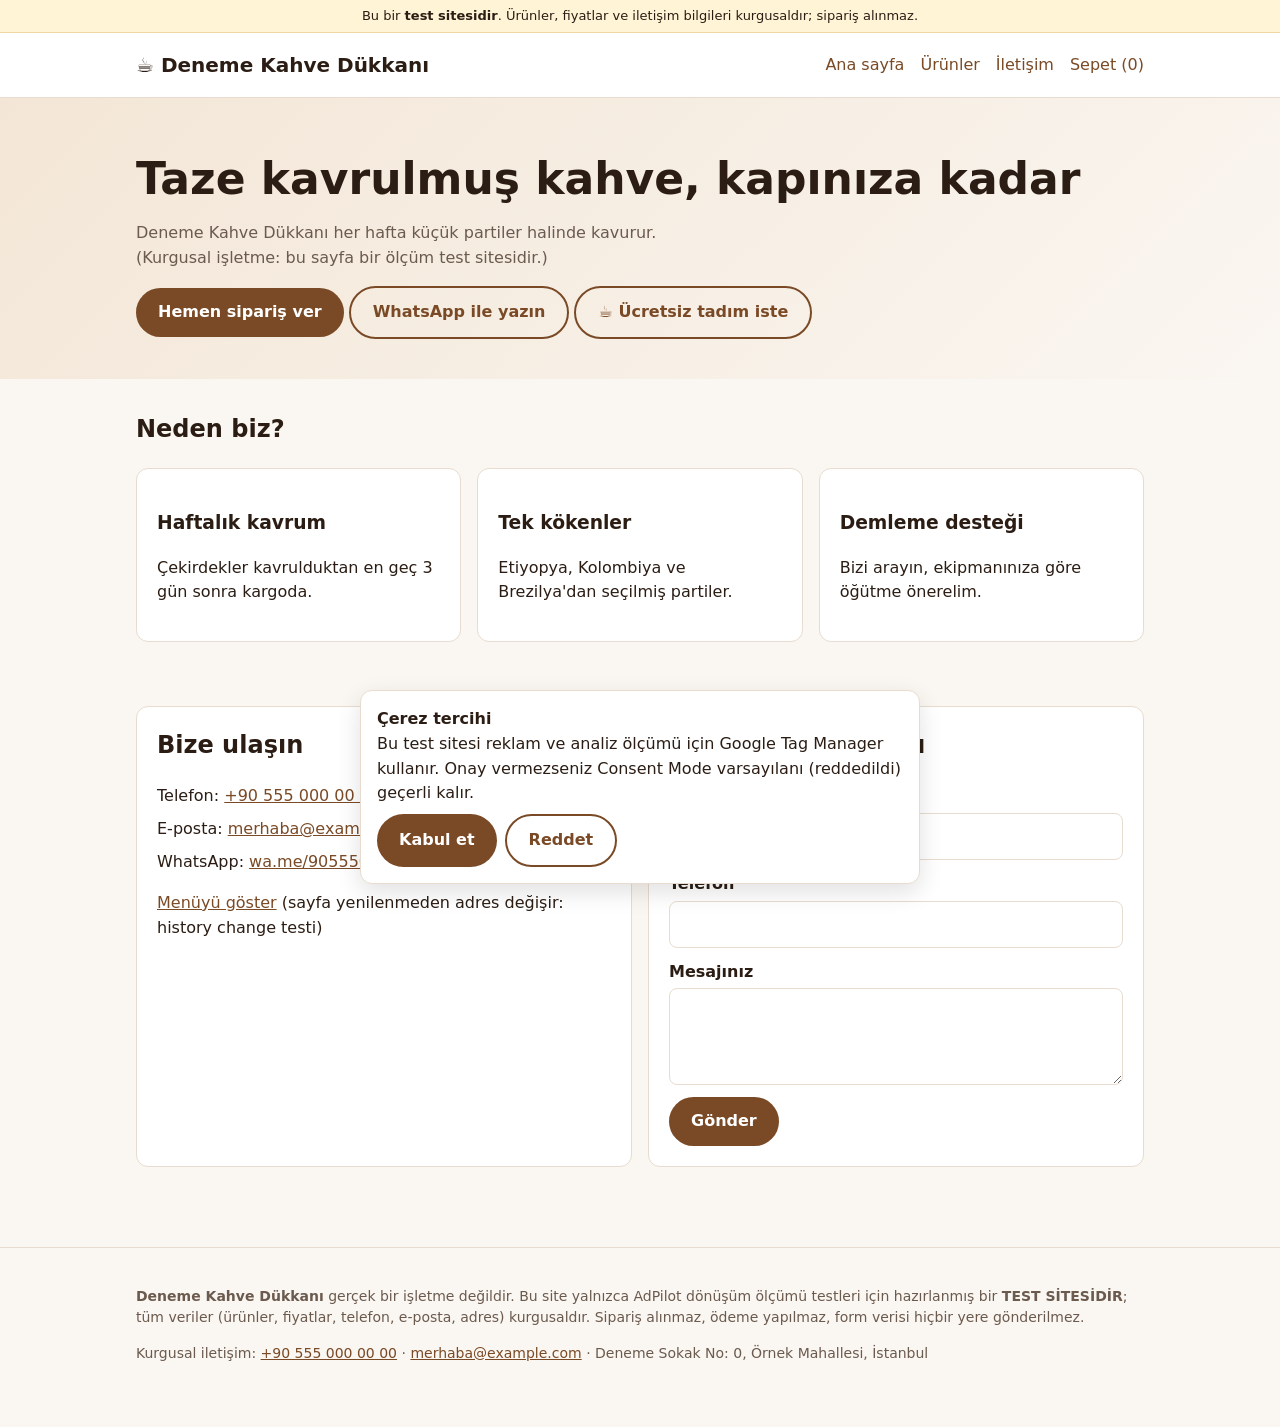
<file: index.html>
<!doctype html>
<html lang="tr">
<head>
<meta charset="utf-8">
<meta name="viewport" content="width=device-width, initial-scale=1">
<meta name="robots" content="noindex,nofollow">
<title>Ana sayfa | Deneme Kahve Dükkanı (test sitesi)</title>
<meta name="description" content="AdPilot ölçüm testleri için kurgusal kahve dükkanı. Gerçek bir işletme değildir.">
<!-- Consent Mode v2 default: must run before Google Tag Manager -->
<script>
  window.dataLayer = window.dataLayer || [];
  function gtag(){dataLayer.push(arguments);}
  gtag('consent', 'default', {
    ad_storage: 'denied',
    ad_user_data: 'denied',
    ad_personalization: 'denied',
    analytics_storage: 'denied',
    functionality_storage: 'granted',
    security_storage: 'granted',
    wait_for_update: 500
  });
  (function () {
    var choice = null;
    try { choice = JSON.parse(localStorage.getItem('deneme_consent')); } catch (e) {}
    if (choice === 'granted') {
      gtag('consent', 'update', {
        ad_storage: 'granted',
        ad_user_data: 'granted',
        ad_personalization: 'granted',
        analytics_storage: 'granted'
      });
    }
  })();
</script>
<!-- Google Tag Manager -->
<script>(function(w,d,s,l,i){w[l]=w[l]||[];w[l].push({'gtm.start':
new Date().getTime(),event:'gtm.js'});var f=d.getElementsByTagName(s)[0],
j=d.createElement(s),dl=l!='dataLayer'?'&l='+l:'';j.async=true;j.src=
'https://www.googletagmanager.com/gtm.js?id='+i+dl;f.parentNode.insertBefore(j,f);
})(window,document,'script','dataLayer','GTM-T897QT2B');</script>
<!-- End Google Tag Manager -->
<link rel="stylesheet" href="assets/style.css">
<script src="assets/site.js"></script>
</head>
<body>
<!-- Google Tag Manager (noscript) -->
<noscript><iframe src="https://www.googletagmanager.com/ns.html?id=GTM-T897QT2B"
height="0" width="0" style="display:none;visibility:hidden"></iframe></noscript>
<!-- End Google Tag Manager (noscript) -->
<div class="test-serit">Bu bir <strong>test sitesidir</strong>. Ürünler, fiyatlar ve iletişim bilgileri kurgusaldır; sipariş alınmaz.</div>
<header class="site">
  <div class="wrap nav">
    <a class="logo" href="index.html">☕ Deneme Kahve Dükkanı</a>
    <ul>
      <li><a href="index.html">Ana sayfa</a></li>
      <li><a href="products.html">Ürünler</a></li>
      <li><a href="iletisim.html">İletişim</a></li>
      <li><a href="cart.html">Sepet (<span id="sepet-adet">0</span>)</a></li>
    </ul>
  </div>
</header>
<main>
<section class="hero">
  <div class="wrap">
    <h1>Taze kavrulmuş kahve, kapınıza kadar</h1>
    <p>Deneme Kahve Dükkanı her hafta küçük partiler halinde kavurur. (Kurgusal işletme: bu sayfa bir ölçüm test sitesidir.)</p>
    <button type="button" class="btn" id="cta-siparis-ver" data-gtm="cta-siparis-ver">Hemen sipariş ver</button>
    <a class="btn ikincil" href="https://wa.me/905550000000?text=Merhaba%2C%20kahve%20siparisi%20hakkinda%20bilgi%20almak%20istiyorum" target="_blank" rel="noopener">WhatsApp ile yazın</a>
    <!-- A button whose text sits in child elements: a click usually lands on a span, not the button. -->
    <button type="button" class="btn ikincil" id="cta-tadim-iste"><span class="ikon" aria-hidden="true">☕</span> <span class="etiket">Ücretsiz tadım iste</span></button>
    <p id="tadim-mesaj" class="basari" role="status" hidden>Tadım talebiniz alındı (test: hiçbir yere gönderilmedi).</p>
  </div>
</section>
<section>
  <div class="wrap">
    <h2>Neden biz?</h2>
    <div class="grid">
      <div class="kart"><h3>Haftalık kavrum</h3><p>Çekirdekler kavrulduktan en geç 3 gün sonra kargoda.</p></div>
      <div class="kart"><h3>Tek kökenler</h3><p>Etiyopya, Kolombiya ve Brezilya'dan seçilmiş partiler.</p></div>
      <div class="kart"><h3>Demleme desteği</h3><p>Bizi arayın, ekipmanınıza göre öğütme önerelim.</p></div>
    </div>
  </div>
</section>
<section id="iletisim">
  <div class="wrap grid">
    <div class="kart">
      <h2>Bize ulaşın</h2>
      <ul class="iletisim-listesi">
        <li>Telefon: <a href="tel:+905550000000" id="telefon-linki">+90 555 000 00 00</a></li>
        <li>E-posta: <a href="mailto:merhaba@example.com" id="eposta-linki">merhaba@example.com</a></li>
        <li>WhatsApp: <a href="https://wa.me/905550000000" id="whatsapp-linki" target="_blank" rel="noopener">wa.me/905550000000</a></li>
      </ul>
      <p><a href="#menu" id="menu-sekmesi" data-bolum="menu">Menüyü göster</a> (sayfa yenilenmeden adres değişir: history change testi)</p>
      <div id="menu" hidden>
        <p>Espresso 60 TL · Filtre kahve 70 TL · Türk kahvesi 55 TL</p>
      </div>
    </div>
    <div class="kart">
      <h2>Hızlı iletişim formu</h2>
      <form id="iletisim-formu" action="#" method="post" novalidate>
        <label>Adınız <input type="text" name="ad" autocomplete="off" required></label>
        <label>Telefon <input type="tel" name="telefon" autocomplete="off"></label>
        <label>Mesajınız <textarea name="mesaj" rows="3"></textarea></label>
        <button type="submit" class="btn" id="iletisim-gonder">Gönder</button>
        <div id="form-basari" class="basari" role="status" hidden>Teşekkürler! Mesajınız alındı (test: hiçbir yere gönderilmedi).</div>
      </form>
    </div>
  </div>
</section>
</main>
<footer class="site">
  <div class="wrap">
    <p><strong>Deneme Kahve Dükkanı</strong> gerçek bir işletme değildir. Bu site yalnızca AdPilot dönüşüm ölçümü testleri için hazırlanmış bir <strong>TEST SİTESİDİR</strong>; tüm veriler (ürünler, fiyatlar, telefon, e-posta, adres) kurgusaldır. Sipariş alınmaz, ödeme yapılmaz, form verisi hiçbir yere gönderilmez.</p>
    <p>Kurgusal iletişim: <a href="tel:+905550000000">+90 555 000 00 00</a> · <a href="mailto:merhaba@example.com">merhaba@example.com</a> · Deneme Sokak No: 0, Örnek Mahallesi, İstanbul</p>
  </div>
</footer>
<div id="cerez-bandi" role="dialog" aria-label="Çerez tercihi" hidden>
  <strong>Çerez tercihi</strong>
  <div>Bu test sitesi reklam ve analiz ölçümü için Google Tag Manager kullanır. Onay vermezseniz Consent Mode varsayılanı (reddedildi) geçerli kalır.</div>
  <div class="butonlar">
    <button type="button" class="btn" id="cerez-kabul">Kabul et</button>
    <button type="button" class="btn ikincil" id="cerez-red">Reddet</button>
  </div>
</div>
<script>
  (function () {
    document.getElementById('cta-siparis-ver').addEventListener('click', function () {
      window.location.href = 'products.html';
    });
    document.getElementById('cta-tadim-iste').addEventListener('click', function () {
      document.getElementById('tadim-mesaj').hidden = false;
    });

    var form = document.getElementById('iletisim-formu');
    form.addEventListener('submit', function (e) {
      e.preventDefault();
      document.getElementById('form-basari').hidden = false;
      window.dataLayer.push({ event: 'generate_lead', form_id: 'iletisim-formu' });
      form.reset();
    });

    // history_change: the address changes without a page load.
    document.getElementById('menu-sekmesi').addEventListener('click', function (e) {
      e.preventDefault();
      document.getElementById('menu').hidden = false;
      history.pushState({ bolum: 'menu' }, '', '?bolum=menu#menu');
    });
  })();
</script>
</body>
</html>
</file>
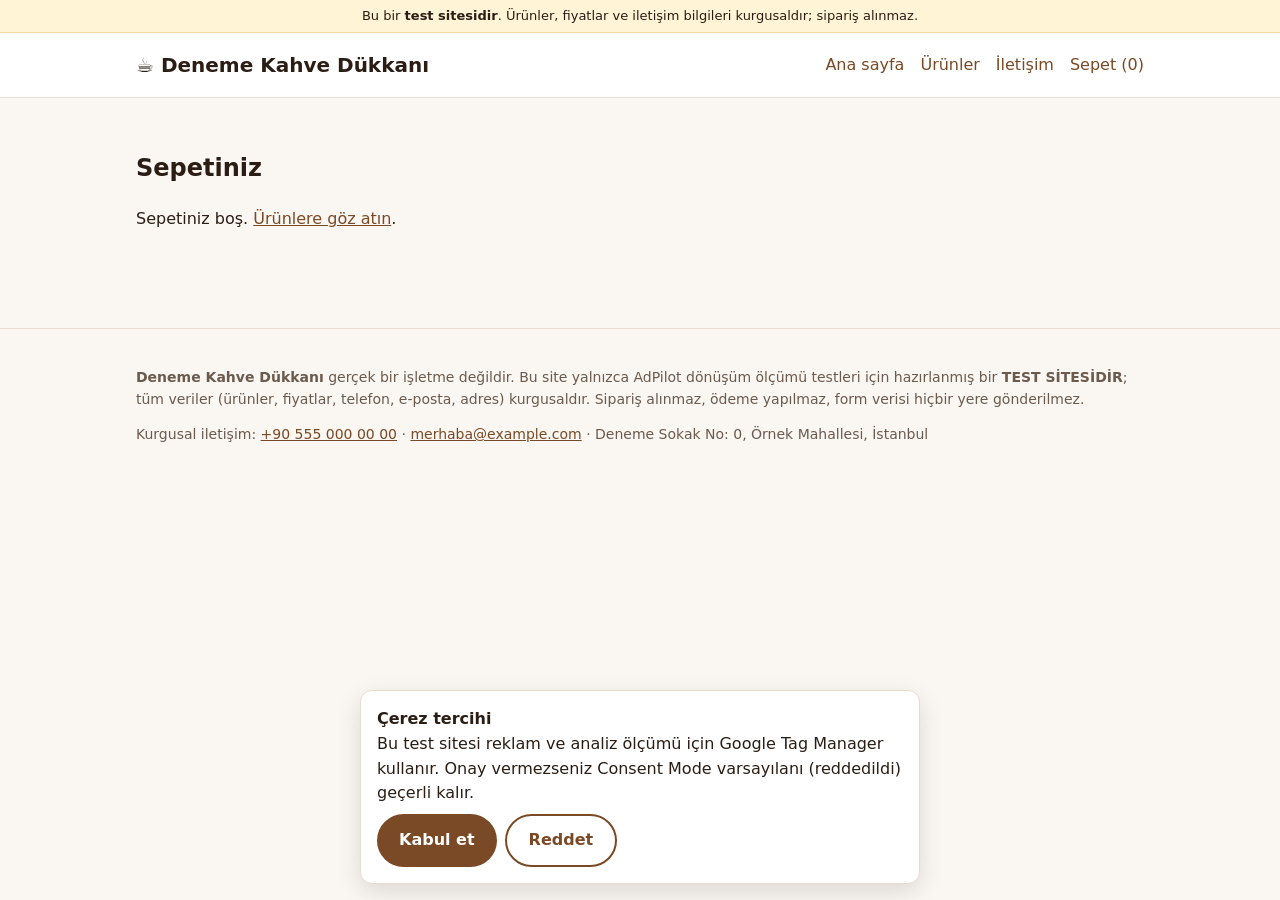
<file: cart.html>
<!doctype html>
<html lang="tr">
<head>
<meta charset="utf-8">
<meta name="viewport" content="width=device-width, initial-scale=1">
<meta name="robots" content="noindex,nofollow">
<title>Sepet | Deneme Kahve Dükkanı (test sitesi)</title>
<meta name="description" content="AdPilot ölçüm testleri için kurgusal kahve dükkanı. Gerçek bir işletme değildir.">
<!-- Consent Mode v2 default: must run before Google Tag Manager -->
<script>
  window.dataLayer = window.dataLayer || [];
  function gtag(){dataLayer.push(arguments);}
  gtag('consent', 'default', {
    ad_storage: 'denied',
    ad_user_data: 'denied',
    ad_personalization: 'denied',
    analytics_storage: 'denied',
    functionality_storage: 'granted',
    security_storage: 'granted',
    wait_for_update: 500
  });
  (function () {
    var choice = null;
    try { choice = JSON.parse(localStorage.getItem('deneme_consent')); } catch (e) {}
    if (choice === 'granted') {
      gtag('consent', 'update', {
        ad_storage: 'granted',
        ad_user_data: 'granted',
        ad_personalization: 'granted',
        analytics_storage: 'granted'
      });
    }
  })();
</script>
<!-- Google Tag Manager -->
<script>(function(w,d,s,l,i){w[l]=w[l]||[];w[l].push({'gtm.start':
new Date().getTime(),event:'gtm.js'});var f=d.getElementsByTagName(s)[0],
j=d.createElement(s),dl=l!='dataLayer'?'&l='+l:'';j.async=true;j.src=
'https://www.googletagmanager.com/gtm.js?id='+i+dl;f.parentNode.insertBefore(j,f);
})(window,document,'script','dataLayer','GTM-T897QT2B');</script>
<!-- End Google Tag Manager -->
<link rel="stylesheet" href="assets/style.css">
<script src="assets/site.js"></script>
</head>
<body>
<!-- Google Tag Manager (noscript) -->
<noscript><iframe src="https://www.googletagmanager.com/ns.html?id=GTM-T897QT2B"
height="0" width="0" style="display:none;visibility:hidden"></iframe></noscript>
<!-- End Google Tag Manager (noscript) -->
<div class="test-serit">Bu bir <strong>test sitesidir</strong>. Ürünler, fiyatlar ve iletişim bilgileri kurgusaldır; sipariş alınmaz.</div>
<header class="site">
  <div class="wrap nav">
    <a class="logo" href="index.html">☕ Deneme Kahve Dükkanı</a>
    <ul>
      <li><a href="index.html">Ana sayfa</a></li>
      <li><a href="products.html">Ürünler</a></li>
      <li><a href="iletisim.html">İletişim</a></li>
      <li><a href="cart.html">Sepet (<span id="sepet-adet">0</span>)</a></li>
    </ul>
  </div>
</header>
<main>
<section>
  <div class="wrap">
    <h1>Sepetiniz</h1>
    <div id="sepet-bos" hidden><p>Sepetiniz boş. <a href="products.html">Ürünlere göz atın</a>.</p></div>
    <div id="sepet-dolu" hidden>
      <table class="sepet">
        <thead><tr><th>Ürün</th><th>Adet</th><th>Birim</th><th>Tutar</th></tr></thead>
        <tbody id="sepet-satirlar"></tbody>
      </table>
      <p><strong>Toplam: <span id="sepet-toplam"></span></strong></p>
      <a class="btn" id="odemeye-gec" href="checkout.html">Ödemeye geç</a>
      <button type="button" class="btn ikincil" id="sepeti-bosalt">Sepeti boşalt</button>
    </div>
  </div>
</section>
</main>
<footer class="site">
  <div class="wrap">
    <p><strong>Deneme Kahve Dükkanı</strong> gerçek bir işletme değildir. Bu site yalnızca AdPilot dönüşüm ölçümü testleri için hazırlanmış bir <strong>TEST SİTESİDİR</strong>; tüm veriler (ürünler, fiyatlar, telefon, e-posta, adres) kurgusaldır. Sipariş alınmaz, ödeme yapılmaz, form verisi hiçbir yere gönderilmez.</p>
    <p>Kurgusal iletişim: <a href="tel:+905550000000">+90 555 000 00 00</a> · <a href="mailto:merhaba@example.com">merhaba@example.com</a> · Deneme Sokak No: 0, Örnek Mahallesi, İstanbul</p>
  </div>
</footer>
<div id="cerez-bandi" role="dialog" aria-label="Çerez tercihi" hidden>
  <strong>Çerez tercihi</strong>
  <div>Bu test sitesi reklam ve analiz ölçümü için Google Tag Manager kullanır. Onay vermezseniz Consent Mode varsayılanı (reddedildi) geçerli kalır.</div>
  <div class="butonlar">
    <button type="button" class="btn" id="cerez-kabul">Kabul et</button>
    <button type="button" class="btn ikincil" id="cerez-red">Reddet</button>
  </div>
</div>
<script>
  (function () {
    var S = window.DenemeShop;
    var items = S.cartItems();
    var value = S.cartValue(items);
    if (!items.length) {
      document.getElementById('sepet-bos').hidden = false;
      return;
    }
    document.getElementById('sepet-dolu').hidden = false;
    var body = document.getElementById('sepet-satirlar');
    items.forEach(function (it) {
      var tr = document.createElement('tr');
      [it.item_name, String(it.quantity), S.money(it.price), S.money(it.price * it.quantity)].forEach(function (t) {
        var td = document.createElement('td');
        td.textContent = t;
        tr.appendChild(td);
      });
      body.appendChild(tr);
    });
    document.getElementById('sepet-toplam').textContent = S.money(value);
    S.pushEcommerce('view_cart', { currency: 'TRY', value: value, items: items });
    document.getElementById('sepeti-bosalt').addEventListener('click', function () {
      S.clearCart();
      location.reload();
    });
  })();
</script>
</body>
</html>
</file>
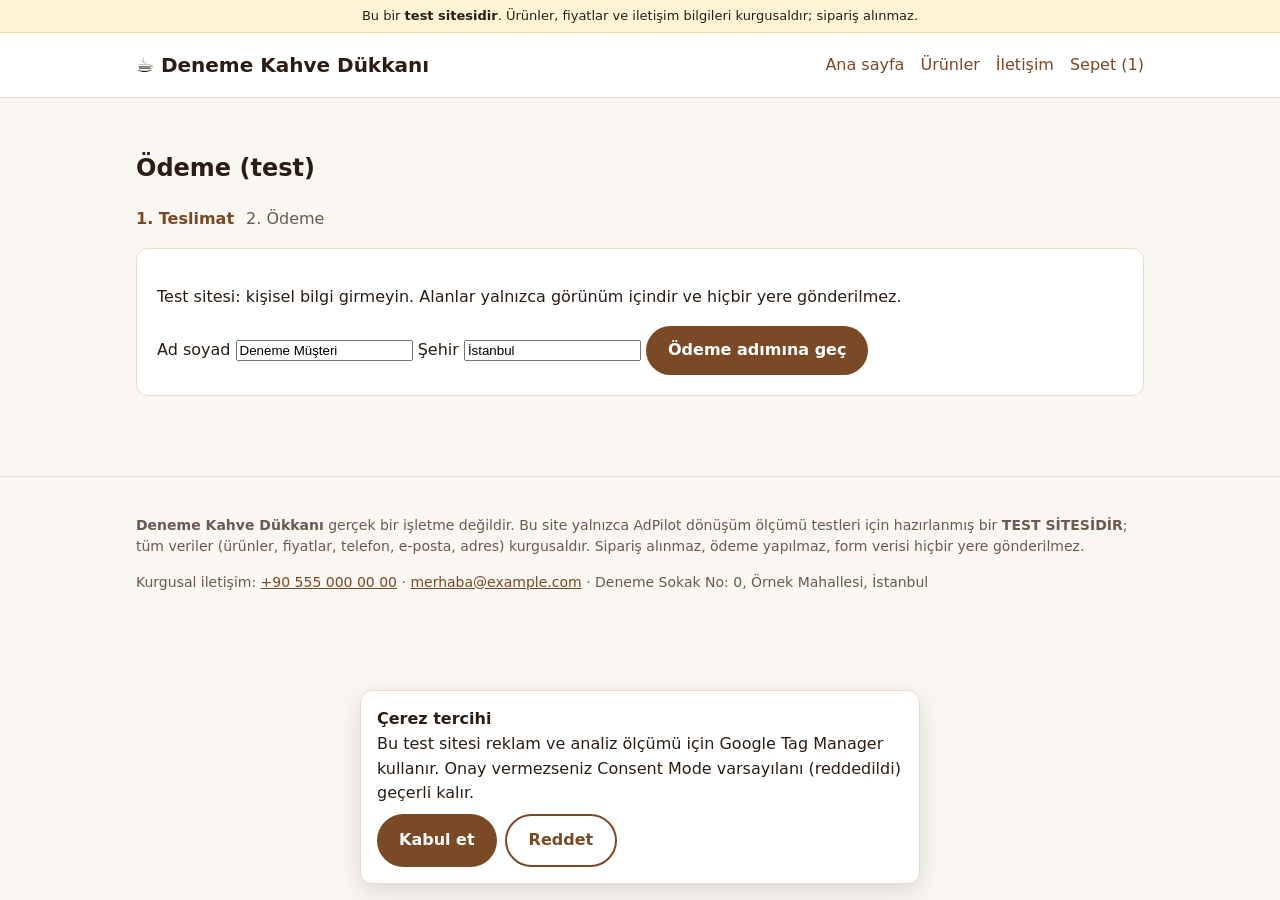
<file: checkout.html>
<!doctype html>
<html lang="tr">
<head>
<meta charset="utf-8">
<meta name="viewport" content="width=device-width, initial-scale=1">
<meta name="robots" content="noindex,nofollow">
<title>Ödeme | Deneme Kahve Dükkanı (test sitesi)</title>
<meta name="description" content="AdPilot ölçüm testleri için kurgusal kahve dükkanı. Gerçek bir işletme değildir.">
<!-- Consent Mode v2 default: must run before Google Tag Manager -->
<script>
  window.dataLayer = window.dataLayer || [];
  function gtag(){dataLayer.push(arguments);}
  gtag('consent', 'default', {
    ad_storage: 'denied',
    ad_user_data: 'denied',
    ad_personalization: 'denied',
    analytics_storage: 'denied',
    functionality_storage: 'granted',
    security_storage: 'granted',
    wait_for_update: 500
  });
  (function () {
    var choice = null;
    try { choice = JSON.parse(localStorage.getItem('deneme_consent')); } catch (e) {}
    if (choice === 'granted') {
      gtag('consent', 'update', {
        ad_storage: 'granted',
        ad_user_data: 'granted',
        ad_personalization: 'granted',
        analytics_storage: 'granted'
      });
    }
  })();
</script>
<!-- Google Tag Manager -->
<script>(function(w,d,s,l,i){w[l]=w[l]||[];w[l].push({'gtm.start':
new Date().getTime(),event:'gtm.js'});var f=d.getElementsByTagName(s)[0],
j=d.createElement(s),dl=l!='dataLayer'?'&l='+l:'';j.async=true;j.src=
'https://www.googletagmanager.com/gtm.js?id='+i+dl;f.parentNode.insertBefore(j,f);
})(window,document,'script','dataLayer','GTM-T897QT2B');</script>
<!-- End Google Tag Manager -->
<link rel="stylesheet" href="assets/style.css">
<script src="assets/site.js"></script>
</head>
<body>
<!-- Google Tag Manager (noscript) -->
<noscript><iframe src="https://www.googletagmanager.com/ns.html?id=GTM-T897QT2B"
height="0" width="0" style="display:none;visibility:hidden"></iframe></noscript>
<!-- End Google Tag Manager (noscript) -->
<div class="test-serit">Bu bir <strong>test sitesidir</strong>. Ürünler, fiyatlar ve iletişim bilgileri kurgusaldır; sipariş alınmaz.</div>
<header class="site">
  <div class="wrap nav">
    <a class="logo" href="index.html">☕ Deneme Kahve Dükkanı</a>
    <ul>
      <li><a href="index.html">Ana sayfa</a></li>
      <li><a href="products.html">Ürünler</a></li>
      <li><a href="iletisim.html">İletişim</a></li>
      <li><a href="cart.html">Sepet (<span id="sepet-adet">0</span>)</a></li>
    </ul>
  </div>
</header>
<main>
<section>
  <div class="wrap">
    <h1>Ödeme (test)</h1>
    <div class="adimlar"><span id="adim-teslimat" class="aktif">1. Teslimat</span><span id="adim-odeme">2. Ödeme</span></div>
    <div class="kart" id="teslimat-bolumu">
      <p>Test sitesi: kişisel bilgi girmeyin. Alanlar yalnızca görünüm içindir ve hiçbir yere gönderilmez.</p>
      <label>Ad soyad <input type="text" name="ad" value="Deneme Müşteri" autocomplete="off"></label>
      <label>Şehir <input type="text" name="sehir" value="İstanbul" autocomplete="off"></label>
      <button type="button" class="btn" id="odeme-adimina-gec">Ödeme adımına geç</button>
    </div>
    <div class="kart" id="odeme-bolumu" hidden>
      <p>Ödeme yöntemi: <strong>Kapıda ödeme (test)</strong>. Kart bilgisi istenmez.</p>
      <p>Toplam: <strong id="odeme-toplam"></strong></p>
      <button type="button" class="btn" id="siparisi-tamamla">Siparişi tamamla</button>
    </div>
  </div>
</section>
</main>
<footer class="site">
  <div class="wrap">
    <p><strong>Deneme Kahve Dükkanı</strong> gerçek bir işletme değildir. Bu site yalnızca AdPilot dönüşüm ölçümü testleri için hazırlanmış bir <strong>TEST SİTESİDİR</strong>; tüm veriler (ürünler, fiyatlar, telefon, e-posta, adres) kurgusaldır. Sipariş alınmaz, ödeme yapılmaz, form verisi hiçbir yere gönderilmez.</p>
    <p>Kurgusal iletişim: <a href="tel:+905550000000">+90 555 000 00 00</a> · <a href="mailto:merhaba@example.com">merhaba@example.com</a> · Deneme Sokak No: 0, Örnek Mahallesi, İstanbul</p>
  </div>
</footer>
<div id="cerez-bandi" role="dialog" aria-label="Çerez tercihi" hidden>
  <strong>Çerez tercihi</strong>
  <div>Bu test sitesi reklam ve analiz ölçümü için Google Tag Manager kullanır. Onay vermezseniz Consent Mode varsayılanı (reddedildi) geçerli kalır.</div>
  <div class="butonlar">
    <button type="button" class="btn" id="cerez-kabul">Kabul et</button>
    <button type="button" class="btn ikincil" id="cerez-red">Reddet</button>
  </div>
</div>
<script>
  (function () {
    var S = window.DenemeShop;
    var items = S.cartItems();
    if (!items.length) {
      // Straight to checkout with an empty cart: use one sample item so the
      // funnel can be tested from this page alone.
      items = [S.toItem(S.PRODUCTS[0], 1)];
      S.writeJson('deneme_cart', [{ id: S.PRODUCTS[0].id, quantity: 1 }]);
    }
    var value = S.cartValue(items);
    document.getElementById('odeme-toplam').textContent = S.money(value);

    S.pushEcommerce('begin_checkout', { currency: 'TRY', value: value, items: items });

    function showPaymentStep() {
      document.getElementById('teslimat-bolumu').hidden = true;
      document.getElementById('odeme-bolumu').hidden = false;
      document.getElementById('adim-teslimat').className = '';
      document.getElementById('adim-odeme').className = 'aktif';
    }

    // Step two is a history change: the address becomes odeme.html with no
    // page load (a single-page checkout step).
    document.getElementById('odeme-adimina-gec').addEventListener('click', function () {
      history.pushState({ adim: 'odeme' }, '', 'odeme.html');
      showPaymentStep();
      S.pushEcommerce('add_payment_info', {
        currency: 'TRY', value: value, payment_type: 'Kapıda ödeme', items: items
      });
    });
    window.addEventListener('popstate', function () { location.reload(); });
    if (new URLSearchParams(location.search).get('adim') === 'odeme') showPaymentStep();

    document.getElementById('siparisi-tamamla').addEventListener('click', function () {
      var order = S.randomOrderId();
      S.writeJson(S.LAST_ORDER_KEY, { order: order, items: items, value: value });
      S.clearCart();
      location.href = 'tesekkurler.html?order=' + encodeURIComponent(order);
    });
  })();
</script>
</body>
</html>
</file>
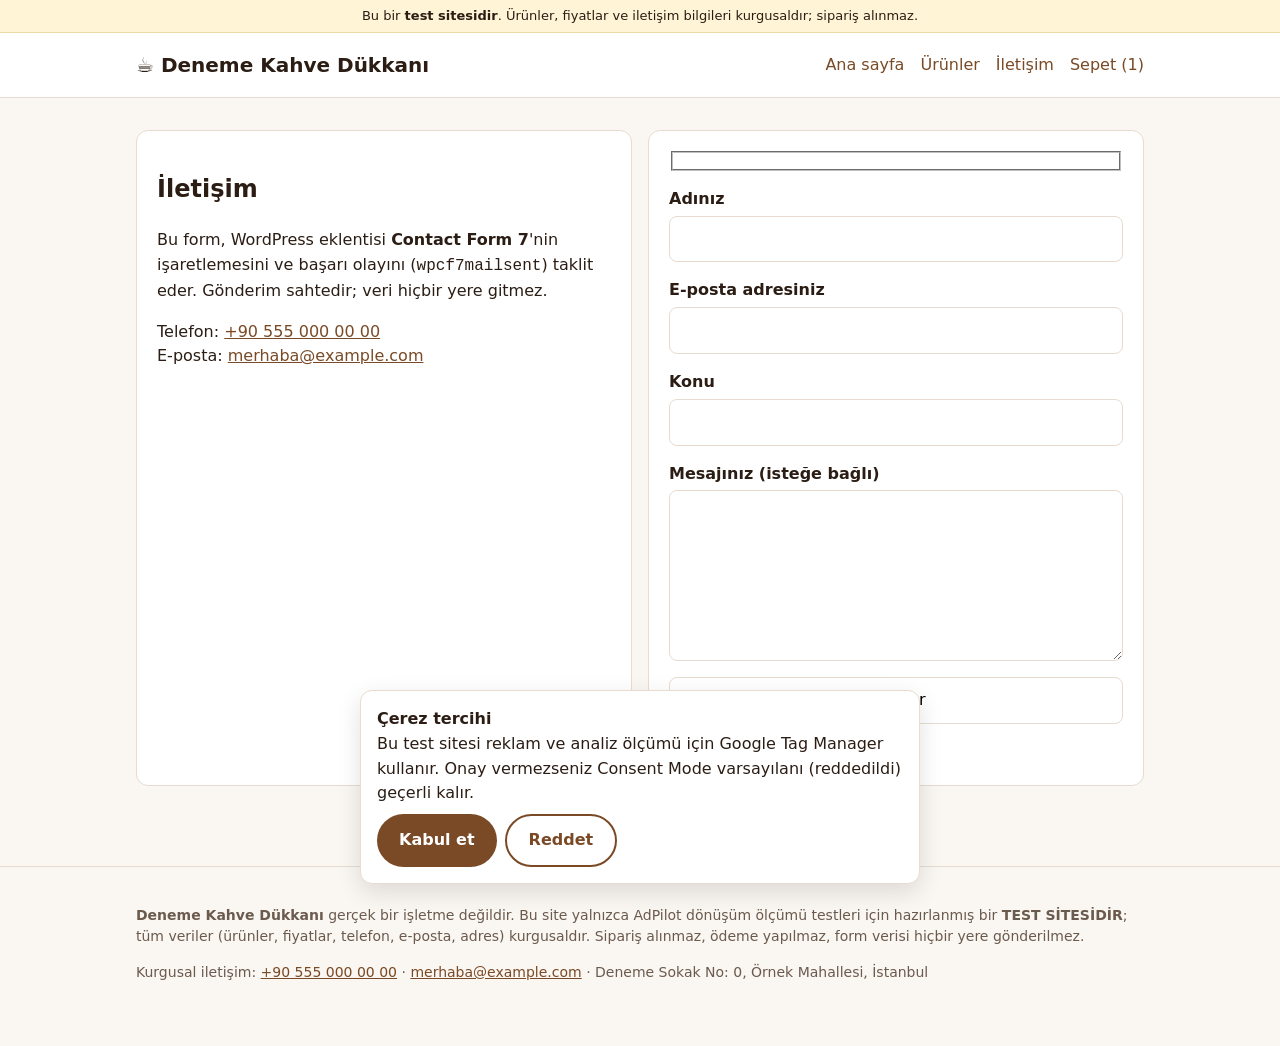
<file: iletisim.html>
<!doctype html>
<html lang="tr">
<head>
<meta charset="utf-8">
<meta name="viewport" content="width=device-width, initial-scale=1">
<meta name="robots" content="noindex,nofollow">
<title>İletişim | Deneme Kahve Dükkanı (test sitesi)</title>
<meta name="description" content="AdPilot ölçüm testleri için kurgusal kahve dükkanı. Gerçek bir işletme değildir.">
<!-- Consent Mode v2 default: must run before Google Tag Manager -->
<script>
  window.dataLayer = window.dataLayer || [];
  function gtag(){dataLayer.push(arguments);}
  gtag('consent', 'default', {
    ad_storage: 'denied',
    ad_user_data: 'denied',
    ad_personalization: 'denied',
    analytics_storage: 'denied',
    functionality_storage: 'granted',
    security_storage: 'granted',
    wait_for_update: 500
  });
  (function () {
    var choice = null;
    try { choice = JSON.parse(localStorage.getItem('deneme_consent')); } catch (e) {}
    if (choice === 'granted') {
      gtag('consent', 'update', {
        ad_storage: 'granted',
        ad_user_data: 'granted',
        ad_personalization: 'granted',
        analytics_storage: 'granted'
      });
    }
  })();
</script>
<!-- Google Tag Manager -->
<script>(function(w,d,s,l,i){w[l]=w[l]||[];w[l].push({'gtm.start':
new Date().getTime(),event:'gtm.js'});var f=d.getElementsByTagName(s)[0],
j=d.createElement(s),dl=l!='dataLayer'?'&l='+l:'';j.async=true;j.src=
'https://www.googletagmanager.com/gtm.js?id='+i+dl;f.parentNode.insertBefore(j,f);
})(window,document,'script','dataLayer','GTM-T897QT2B');</script>
<!-- End Google Tag Manager -->
<link rel="stylesheet" href="assets/style.css">
<script src="assets/site.js"></script>
</head>
<body>
<!-- Google Tag Manager (noscript) -->
<noscript><iframe src="https://www.googletagmanager.com/ns.html?id=GTM-T897QT2B"
height="0" width="0" style="display:none;visibility:hidden"></iframe></noscript>
<!-- End Google Tag Manager (noscript) -->
<div class="test-serit">Bu bir <strong>test sitesidir</strong>. Ürünler, fiyatlar ve iletişim bilgileri kurgusaldır; sipariş alınmaz.</div>
<header class="site">
  <div class="wrap nav">
    <a class="logo" href="index.html">☕ Deneme Kahve Dükkanı</a>
    <ul>
      <li><a href="index.html">Ana sayfa</a></li>
      <li><a href="products.html">Ürünler</a></li>
      <li><a href="iletisim.html">İletişim</a></li>
      <li><a href="cart.html">Sepet (<span id="sepet-adet">0</span>)</a></li>
    </ul>
  </div>
</header>
<main>
<section>
  <div class="wrap grid">
    <div class="kart">
      <h1>İletişim</h1>
      <p>Bu form, WordPress eklentisi <strong>Contact Form 7</strong>'nin işaretlemesini ve başarı olayını (<code>wpcf7mailsent</code>) taklit eder. Gönderim sahtedir; veri hiçbir yere gitmez.</p>
      <p>Telefon: <a href="tel:+905550000000">+90 555 000 00 00</a><br>E-posta: <a href="mailto:merhaba@example.com">merhaba@example.com</a></p>
    </div>
    <div class="kart">
<div class="wpcf7 no-js" id="wpcf7-f123-p45-o1" lang="tr-TR" dir="ltr" data-wpcf7-id="123">
<div class="screen-reader-response"><p role="status" aria-live="polite" aria-atomic="true"></p> <ul></ul></div>
<form action="iletisim.html#wpcf7-f123-p45-o1" method="post" class="wpcf7-form init" aria-label="İletişim formu" novalidate="novalidate" data-status="init">
<fieldset class="hidden-fields-container"><input type="hidden" name="_wpcf7" value="123" /><input type="hidden" name="_wpcf7_version" value="6.0.1" /><input type="hidden" name="_wpcf7_locale" value="tr_TR" /><input type="hidden" name="_wpcf7_unit_tag" value="wpcf7-f123-p45-o1" /><input type="hidden" name="_wpcf7_container_post" value="45" /><input type="hidden" name="_wpcf7_posted_data_hash" value="" />
</fieldset>
<p><label> Adınız<br />
<span class="wpcf7-form-control-wrap" data-name="your-name"><input size="40" maxlength="400" class="wpcf7-form-control wpcf7-text wpcf7-validates-as-required" autocomplete="off" aria-required="true" aria-invalid="false" value="" type="text" name="your-name" /></span> </label>
</p>
<p><label> E-posta adresiniz<br />
<span class="wpcf7-form-control-wrap" data-name="your-email"><input size="40" maxlength="400" class="wpcf7-form-control wpcf7-email wpcf7-validates-as-required wpcf7-text wpcf7-validates-as-email" autocomplete="off" aria-required="true" aria-invalid="false" value="" type="email" name="your-email" /></span> </label>
</p>
<p><label> Konu<br />
<span class="wpcf7-form-control-wrap" data-name="your-subject"><input size="40" maxlength="400" class="wpcf7-form-control wpcf7-text" aria-invalid="false" value="" type="text" name="your-subject" /></span> </label>
</p>
<p><label> Mesajınız (isteğe bağlı)<br />
<span class="wpcf7-form-control-wrap" data-name="your-message"><textarea cols="40" rows="6" maxlength="2000" class="wpcf7-form-control wpcf7-textarea" aria-invalid="false" name="your-message"></textarea></span> </label>
</p>
<p><input class="wpcf7-form-control wpcf7-submit has-spinner" type="submit" value="Gönder" /><span class="wpcf7-spinner"></span>
</p><div class="wpcf7-response-output" aria-hidden="true"></div>
</form>
</div>
    </div>
  </div>
</section>
</main>
<footer class="site">
  <div class="wrap">
    <p><strong>Deneme Kahve Dükkanı</strong> gerçek bir işletme değildir. Bu site yalnızca AdPilot dönüşüm ölçümü testleri için hazırlanmış bir <strong>TEST SİTESİDİR</strong>; tüm veriler (ürünler, fiyatlar, telefon, e-posta, adres) kurgusaldır. Sipariş alınmaz, ödeme yapılmaz, form verisi hiçbir yere gönderilmez.</p>
    <p>Kurgusal iletişim: <a href="tel:+905550000000">+90 555 000 00 00</a> · <a href="mailto:merhaba@example.com">merhaba@example.com</a> · Deneme Sokak No: 0, Örnek Mahallesi, İstanbul</p>
  </div>
</footer>
<div id="cerez-bandi" role="dialog" aria-label="Çerez tercihi" hidden>
  <strong>Çerez tercihi</strong>
  <div>Bu test sitesi reklam ve analiz ölçümü için Google Tag Manager kullanır. Onay vermezseniz Consent Mode varsayılanı (reddedildi) geçerli kalır.</div>
  <div class="butonlar">
    <button type="button" class="btn" id="cerez-kabul">Kabul et</button>
    <button type="button" class="btn ikincil" id="cerez-red">Reddet</button>
  </div>
</div>
<script>
  // A stand-in for Contact Form 7's own index.js: validate, "send" nowhere,
  // then dispatch the same DOM events CF7 dispatches on its wrapper element.
  (function () {
    var wrapper = document.getElementById('wpcf7-f123-p45-o1');
    wrapper.classList.remove('no-js');
    wrapper.classList.add('js');
    var form = wrapper.querySelector('form.wpcf7-form');
    var output = form.querySelector('.wpcf7-response-output');
    var srStatus = wrapper.querySelector('.screen-reader-response p');

    function setStatus(status) {
      form.classList.remove('init', 'submitting', 'sent', 'invalid', 'failed');
      form.classList.add(status);
      form.setAttribute('data-status', status);
    }

    function fire(type, detail) {
      wrapper.dispatchEvent(new CustomEvent(type, { bubbles: true, detail: detail }));
    }

    form.addEventListener('submit', function (e) {
      e.preventDefault();
      form.querySelectorAll('.wpcf7-not-valid-tip').forEach(function (n) { n.remove(); });
      var invalid = [];
      form.querySelectorAll('.wpcf7-validates-as-required').forEach(function (input) {
        var bad = !input.value.trim() || (input.type === 'email' && input.value.indexOf('@') < 1);
        input.setAttribute('aria-invalid', bad ? 'true' : 'false');
        if (bad) {
          invalid.push(input.name);
          var tip = document.createElement('span');
          tip.className = 'wpcf7-not-valid-tip';
          tip.textContent = 'Bu alan gerekli ya da geçersiz.';
          input.parentNode.appendChild(tip);
        }
      });

      var detail = {
        contactFormId: 123,
        pluginVersion: '6.0.1',
        contactFormLocale: 'tr_TR',
        unitTag: 'wpcf7-f123-p45-o1',
        containerPostId: 45,
        status: invalid.length ? 'validation_failed' : 'mail_sent',
        inputs: [],
        apiResponse: {}
      };

      setStatus('submitting');
      fire('wpcf7beforesubmit', detail);
      setTimeout(function () {
        if (invalid.length) {
          setStatus('invalid');
          output.textContent = 'Bir veya daha fazla alanda hata var. Lütfen kontrol edin.';
          srStatus.textContent = output.textContent;
          fire('wpcf7invalid', detail);
        } else {
          setStatus('sent');
          output.textContent = 'Mesajınız için teşekkürler. Gönderildi (test: aslında hiçbir yere gönderilmedi).';
          srStatus.textContent = output.textContent;
          fire('wpcf7mailsent', detail);
          form.reset();
        }
        fire('wpcf7submit', detail);
      }, 400);
    });
  })();
</script>
</body>
</html>
</file>
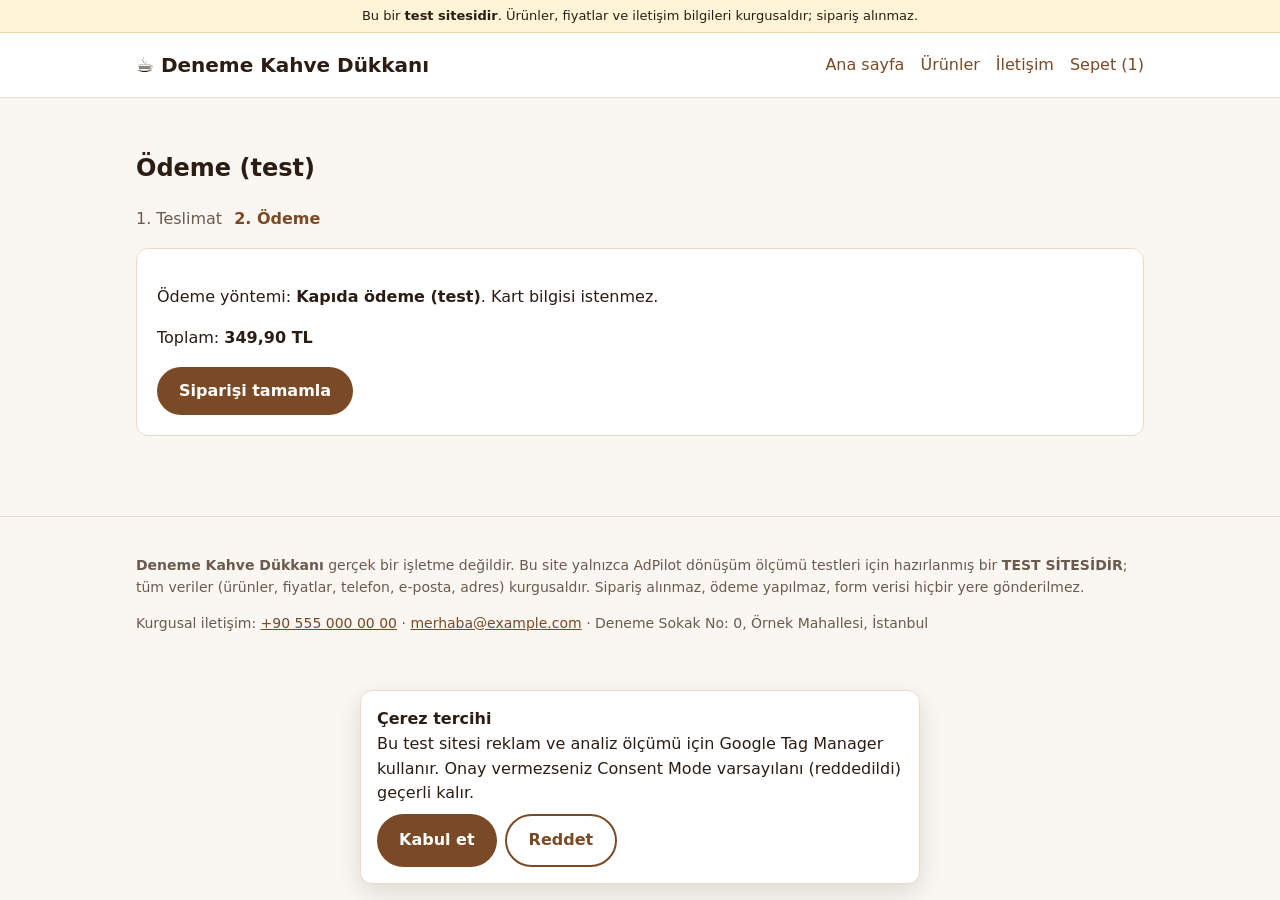
<file: odeme.html>
<!doctype html>
<html lang="tr">
<head>
<meta charset="utf-8">
<meta name="robots" content="noindex,nofollow">
<title>Ödeme | Deneme Kahve Dükkanı (test sitesi)</title>
<meta http-equiv="refresh" content="0; url=checkout.html?adim=odeme">
</head>
<body><p>Test sitesi. <a href="checkout.html?adim=odeme">Ödeme adımına dön</a>.</p></body>
</html>
</file>
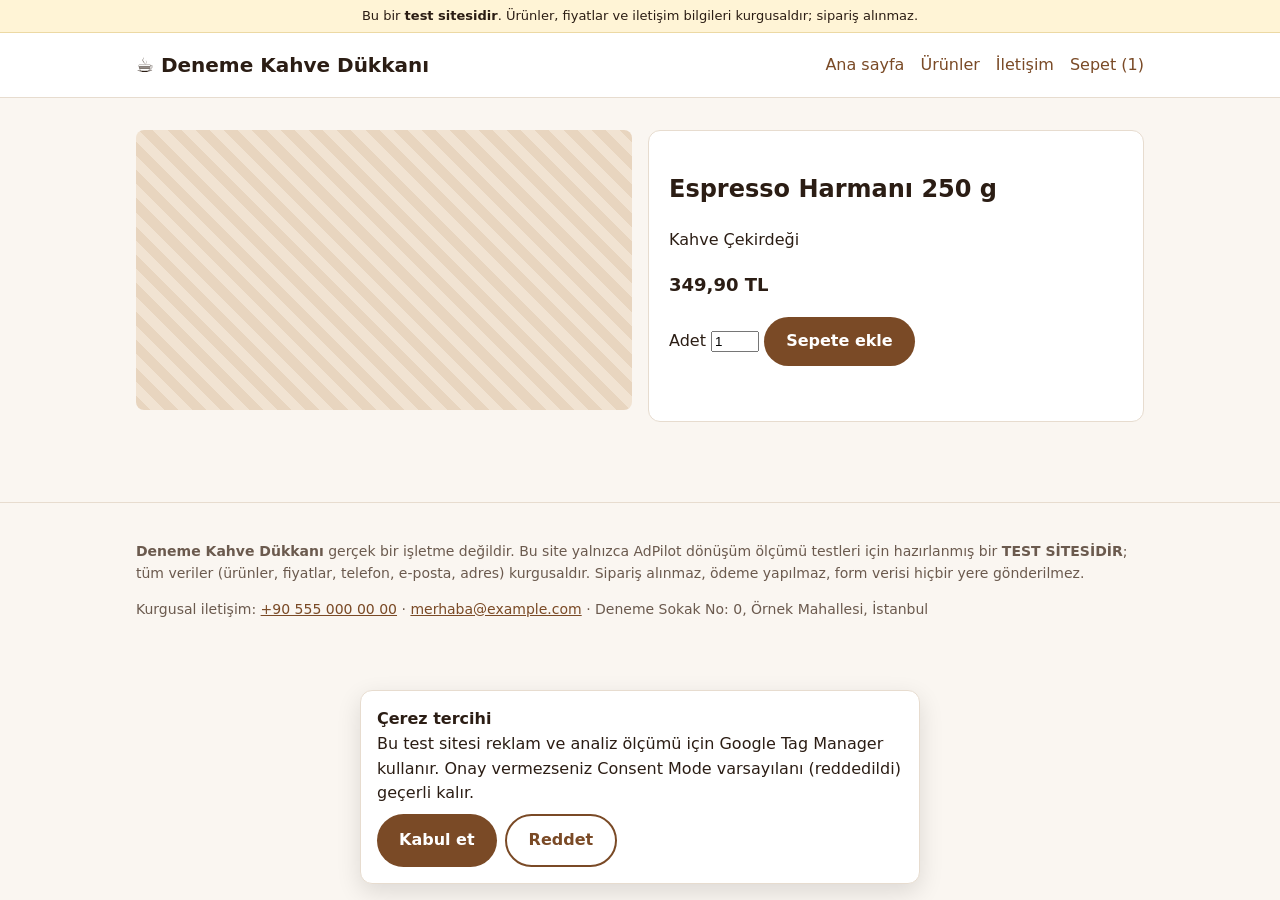
<file: product.html>
<!doctype html>
<html lang="tr">
<head>
<meta charset="utf-8">
<meta name="viewport" content="width=device-width, initial-scale=1">
<meta name="robots" content="noindex,nofollow">
<title>Ürün | Deneme Kahve Dükkanı (test sitesi)</title>
<meta name="description" content="AdPilot ölçüm testleri için kurgusal kahve dükkanı. Gerçek bir işletme değildir.">
<!-- Consent Mode v2 default: must run before Google Tag Manager -->
<script>
  window.dataLayer = window.dataLayer || [];
  function gtag(){dataLayer.push(arguments);}
  gtag('consent', 'default', {
    ad_storage: 'denied',
    ad_user_data: 'denied',
    ad_personalization: 'denied',
    analytics_storage: 'denied',
    functionality_storage: 'granted',
    security_storage: 'granted',
    wait_for_update: 500
  });
  (function () {
    var choice = null;
    try { choice = JSON.parse(localStorage.getItem('deneme_consent')); } catch (e) {}
    if (choice === 'granted') {
      gtag('consent', 'update', {
        ad_storage: 'granted',
        ad_user_data: 'granted',
        ad_personalization: 'granted',
        analytics_storage: 'granted'
      });
    }
  })();
</script>
<!-- Google Tag Manager -->
<script>(function(w,d,s,l,i){w[l]=w[l]||[];w[l].push({'gtm.start':
new Date().getTime(),event:'gtm.js'});var f=d.getElementsByTagName(s)[0],
j=d.createElement(s),dl=l!='dataLayer'?'&l='+l:'';j.async=true;j.src=
'https://www.googletagmanager.com/gtm.js?id='+i+dl;f.parentNode.insertBefore(j,f);
})(window,document,'script','dataLayer','GTM-T897QT2B');</script>
<!-- End Google Tag Manager -->
<link rel="stylesheet" href="assets/style.css">
<script src="assets/site.js"></script>
</head>
<body>
<!-- Google Tag Manager (noscript) -->
<noscript><iframe src="https://www.googletagmanager.com/ns.html?id=GTM-T897QT2B"
height="0" width="0" style="display:none;visibility:hidden"></iframe></noscript>
<!-- End Google Tag Manager (noscript) -->
<div class="test-serit">Bu bir <strong>test sitesidir</strong>. Ürünler, fiyatlar ve iletişim bilgileri kurgusaldır; sipariş alınmaz.</div>
<header class="site">
  <div class="wrap nav">
    <a class="logo" href="index.html">☕ Deneme Kahve Dükkanı</a>
    <ul>
      <li><a href="index.html">Ana sayfa</a></li>
      <li><a href="products.html">Ürünler</a></li>
      <li><a href="iletisim.html">İletişim</a></li>
      <li><a href="cart.html">Sepet (<span id="sepet-adet">0</span>)</a></li>
    </ul>
  </div>
</header>
<main>
<section>
  <div class="wrap grid">
    <div class="gorsel" style="height:280px" aria-hidden="true"></div>
    <div class="kart">
      <h1 id="urun-adi">Ürün</h1>
      <p id="urun-kategori"></p>
      <p class="fiyat" id="urun-fiyat"></p>
      <label>Adet <input type="number" id="urun-adet" min="1" max="10" value="1"></label>
      <button type="button" class="btn" id="sepete-ekle">Sepete ekle</button>
      <p id="sepete-eklendi" class="basari" hidden>Sepete eklendi. <a href="cart.html">Sepete git</a></p>
    </div>
  </div>
</section>
</main>
<footer class="site">
  <div class="wrap">
    <p><strong>Deneme Kahve Dükkanı</strong> gerçek bir işletme değildir. Bu site yalnızca AdPilot dönüşüm ölçümü testleri için hazırlanmış bir <strong>TEST SİTESİDİR</strong>; tüm veriler (ürünler, fiyatlar, telefon, e-posta, adres) kurgusaldır. Sipariş alınmaz, ödeme yapılmaz, form verisi hiçbir yere gönderilmez.</p>
    <p>Kurgusal iletişim: <a href="tel:+905550000000">+90 555 000 00 00</a> · <a href="mailto:merhaba@example.com">merhaba@example.com</a> · Deneme Sokak No: 0, Örnek Mahallesi, İstanbul</p>
  </div>
</footer>
<div id="cerez-bandi" role="dialog" aria-label="Çerez tercihi" hidden>
  <strong>Çerez tercihi</strong>
  <div>Bu test sitesi reklam ve analiz ölçümü için Google Tag Manager kullanır. Onay vermezseniz Consent Mode varsayılanı (reddedildi) geçerli kalır.</div>
  <div class="butonlar">
    <button type="button" class="btn" id="cerez-kabul">Kabul et</button>
    <button type="button" class="btn ikincil" id="cerez-red">Reddet</button>
  </div>
</div>
<script>
  (function () {
    var S = window.DenemeShop;
    var slug = new URLSearchParams(location.search).get('urun') || S.PRODUCTS[0].slug;
    var p = S.findProduct(slug) || S.PRODUCTS[0];
    document.getElementById('urun-adi').textContent = p.name;
    document.getElementById('urun-kategori').textContent = p.category;
    document.getElementById('urun-fiyat').textContent = S.money(p.price);
    document.title = p.name + ' | Deneme Kahve Dükkanı (test sitesi)';

    S.pushEcommerce('view_item', {
      currency: 'TRY',
      value: p.price,
      items: [S.toItem(p, 1)]
    });

    document.getElementById('sepete-ekle').addEventListener('click', function () {
      var qty = Math.max(1, Math.min(10, parseInt(document.getElementById('urun-adet').value, 10) || 1));
      S.addToCart(p, qty);
      S.pushEcommerce('add_to_cart', {
        currency: 'TRY',
        value: S.round2(p.price * qty),
        items: [S.toItem(p, qty)]
      });
      document.getElementById('sepete-eklendi').hidden = false;
    });
  })();
</script>
</body>
</html>
</file>
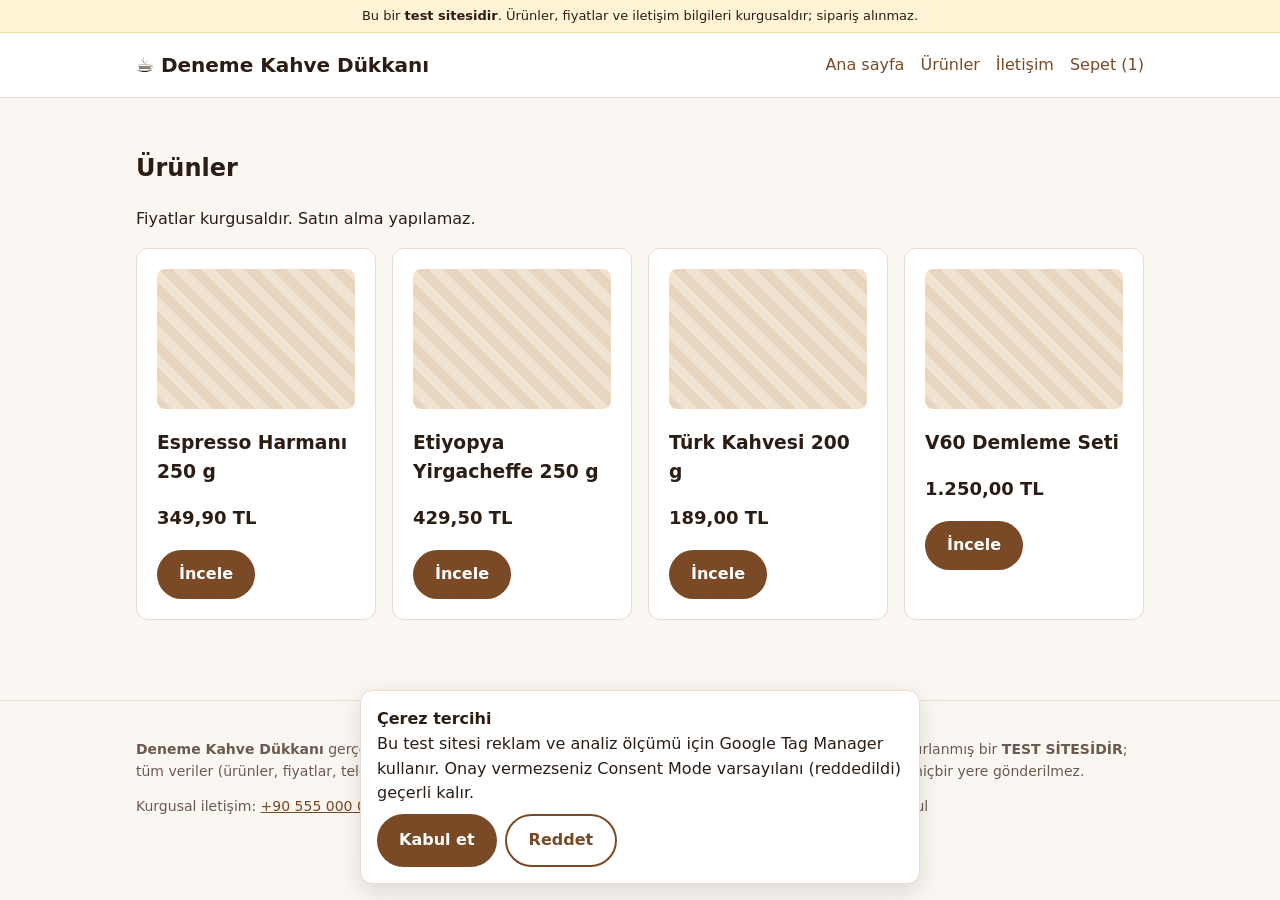
<file: products.html>
<!doctype html>
<html lang="tr">
<head>
<meta charset="utf-8">
<meta name="viewport" content="width=device-width, initial-scale=1">
<meta name="robots" content="noindex,nofollow">
<title>Ürünler | Deneme Kahve Dükkanı (test sitesi)</title>
<meta name="description" content="AdPilot ölçüm testleri için kurgusal kahve dükkanı. Gerçek bir işletme değildir.">
<!-- Consent Mode v2 default: must run before Google Tag Manager -->
<script>
  window.dataLayer = window.dataLayer || [];
  function gtag(){dataLayer.push(arguments);}
  gtag('consent', 'default', {
    ad_storage: 'denied',
    ad_user_data: 'denied',
    ad_personalization: 'denied',
    analytics_storage: 'denied',
    functionality_storage: 'granted',
    security_storage: 'granted',
    wait_for_update: 500
  });
  (function () {
    var choice = null;
    try { choice = JSON.parse(localStorage.getItem('deneme_consent')); } catch (e) {}
    if (choice === 'granted') {
      gtag('consent', 'update', {
        ad_storage: 'granted',
        ad_user_data: 'granted',
        ad_personalization: 'granted',
        analytics_storage: 'granted'
      });
    }
  })();
</script>
<!-- Google Tag Manager -->
<script>(function(w,d,s,l,i){w[l]=w[l]||[];w[l].push({'gtm.start':
new Date().getTime(),event:'gtm.js'});var f=d.getElementsByTagName(s)[0],
j=d.createElement(s),dl=l!='dataLayer'?'&l='+l:'';j.async=true;j.src=
'https://www.googletagmanager.com/gtm.js?id='+i+dl;f.parentNode.insertBefore(j,f);
})(window,document,'script','dataLayer','GTM-T897QT2B');</script>
<!-- End Google Tag Manager -->
<link rel="stylesheet" href="assets/style.css">
<script src="assets/site.js"></script>
</head>
<body>
<!-- Google Tag Manager (noscript) -->
<noscript><iframe src="https://www.googletagmanager.com/ns.html?id=GTM-T897QT2B"
height="0" width="0" style="display:none;visibility:hidden"></iframe></noscript>
<!-- End Google Tag Manager (noscript) -->
<div class="test-serit">Bu bir <strong>test sitesidir</strong>. Ürünler, fiyatlar ve iletişim bilgileri kurgusaldır; sipariş alınmaz.</div>
<header class="site">
  <div class="wrap nav">
    <a class="logo" href="index.html">☕ Deneme Kahve Dükkanı</a>
    <ul>
      <li><a href="index.html">Ana sayfa</a></li>
      <li><a href="products.html">Ürünler</a></li>
      <li><a href="iletisim.html">İletişim</a></li>
      <li><a href="cart.html">Sepet (<span id="sepet-adet">0</span>)</a></li>
    </ul>
  </div>
</header>
<main>
<section>
  <div class="wrap">
    <h1>Ürünler</h1>
    <p>Fiyatlar kurgusaldır. Satın alma yapılamaz.</p>
    <div class="grid" id="urun-listesi"></div>
  </div>
</section>
</main>
<footer class="site">
  <div class="wrap">
    <p><strong>Deneme Kahve Dükkanı</strong> gerçek bir işletme değildir. Bu site yalnızca AdPilot dönüşüm ölçümü testleri için hazırlanmış bir <strong>TEST SİTESİDİR</strong>; tüm veriler (ürünler, fiyatlar, telefon, e-posta, adres) kurgusaldır. Sipariş alınmaz, ödeme yapılmaz, form verisi hiçbir yere gönderilmez.</p>
    <p>Kurgusal iletişim: <a href="tel:+905550000000">+90 555 000 00 00</a> · <a href="mailto:merhaba@example.com">merhaba@example.com</a> · Deneme Sokak No: 0, Örnek Mahallesi, İstanbul</p>
  </div>
</footer>
<div id="cerez-bandi" role="dialog" aria-label="Çerez tercihi" hidden>
  <strong>Çerez tercihi</strong>
  <div>Bu test sitesi reklam ve analiz ölçümü için Google Tag Manager kullanır. Onay vermezseniz Consent Mode varsayılanı (reddedildi) geçerli kalır.</div>
  <div class="butonlar">
    <button type="button" class="btn" id="cerez-kabul">Kabul et</button>
    <button type="button" class="btn ikincil" id="cerez-red">Reddet</button>
  </div>
</div>
<script>
  (function () {
    var S = window.DenemeShop;
    var list = document.getElementById('urun-listesi');
    S.PRODUCTS.forEach(function (p) {
      var card = document.createElement('div');
      card.className = 'kart';
      card.innerHTML = '<div class="gorsel" aria-hidden="true"></div><h3></h3><p class="fiyat"></p>' +
        '<a class="btn" data-urun="' + p.slug + '" href="product.html?urun=' + p.slug + '">İncele</a>';
      card.querySelector('h3').textContent = p.name;
      card.querySelector('.fiyat').textContent = S.money(p.price);
      list.appendChild(card);
    });
    S.pushEcommerce('view_item_list', {
      item_list_id: 'tum_urunler',
      item_list_name: 'Tüm ürünler',
      items: S.PRODUCTS.map(function (p) { return S.toItem(p, 1); })
    });
  })();
</script>
</body>
</html>
</file>
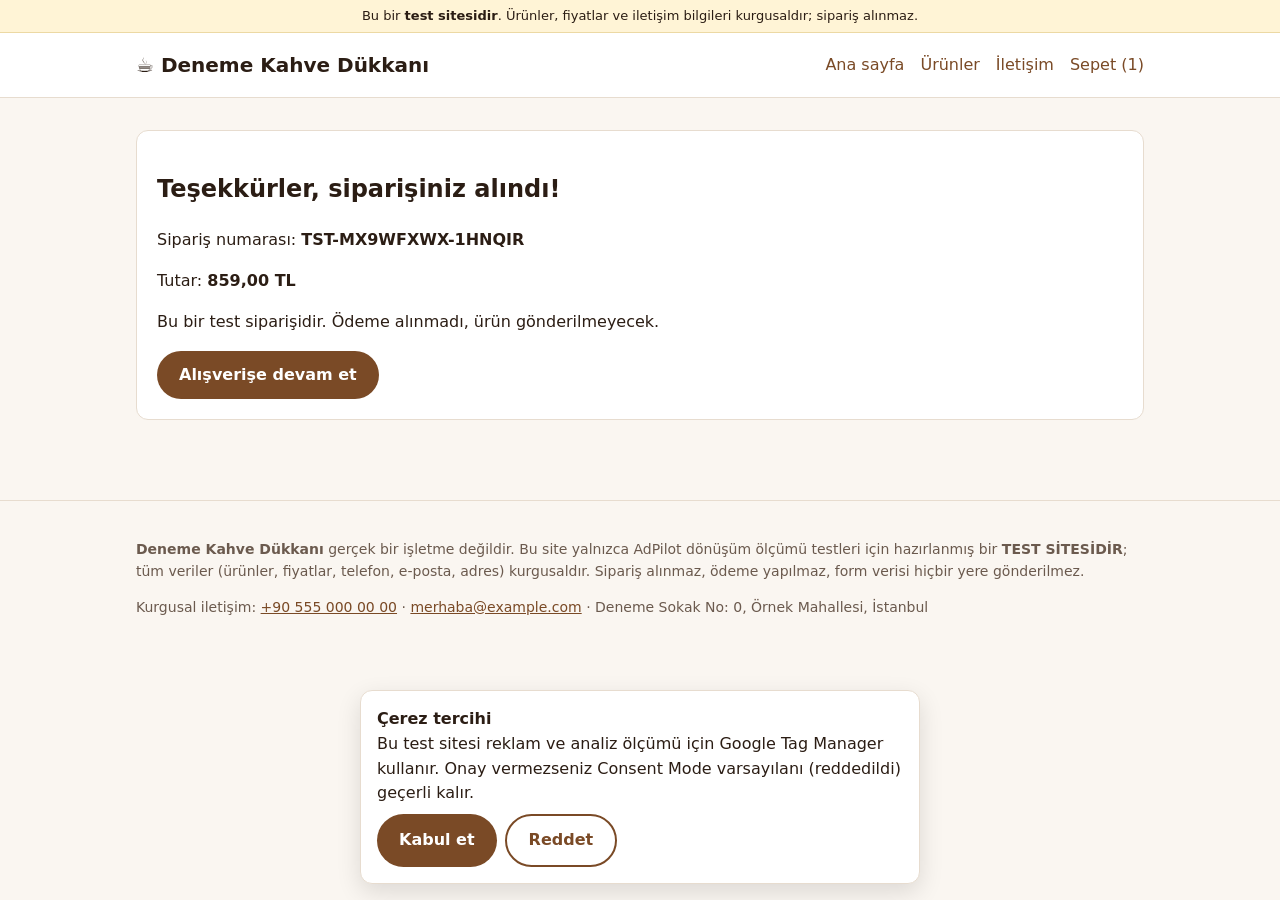
<file: tesekkurler.html>
<!doctype html>
<html lang="tr">
<head>
<meta charset="utf-8">
<meta name="viewport" content="width=device-width, initial-scale=1">
<meta name="robots" content="noindex,nofollow">
<title>Teşekkürler | Deneme Kahve Dükkanı (test sitesi)</title>
<meta name="description" content="AdPilot ölçüm testleri için kurgusal kahve dükkanı. Gerçek bir işletme değildir.">
<!-- Consent Mode v2 default: must run before Google Tag Manager -->
<script>
  window.dataLayer = window.dataLayer || [];
  function gtag(){dataLayer.push(arguments);}
  gtag('consent', 'default', {
    ad_storage: 'denied',
    ad_user_data: 'denied',
    ad_personalization: 'denied',
    analytics_storage: 'denied',
    functionality_storage: 'granted',
    security_storage: 'granted',
    wait_for_update: 500
  });
  (function () {
    var choice = null;
    try { choice = JSON.parse(localStorage.getItem('deneme_consent')); } catch (e) {}
    if (choice === 'granted') {
      gtag('consent', 'update', {
        ad_storage: 'granted',
        ad_user_data: 'granted',
        ad_personalization: 'granted',
        analytics_storage: 'granted'
      });
    }
  })();
</script>
<!-- Google Tag Manager -->
<script>(function(w,d,s,l,i){w[l]=w[l]||[];w[l].push({'gtm.start':
new Date().getTime(),event:'gtm.js'});var f=d.getElementsByTagName(s)[0],
j=d.createElement(s),dl=l!='dataLayer'?'&l='+l:'';j.async=true;j.src=
'https://www.googletagmanager.com/gtm.js?id='+i+dl;f.parentNode.insertBefore(j,f);
})(window,document,'script','dataLayer','GTM-T897QT2B');</script>
<!-- End Google Tag Manager -->
<link rel="stylesheet" href="assets/style.css">
<script src="assets/site.js"></script>
</head>
<body>
<!-- Google Tag Manager (noscript) -->
<noscript><iframe src="https://www.googletagmanager.com/ns.html?id=GTM-T897QT2B"
height="0" width="0" style="display:none;visibility:hidden"></iframe></noscript>
<!-- End Google Tag Manager (noscript) -->
<div class="test-serit">Bu bir <strong>test sitesidir</strong>. Ürünler, fiyatlar ve iletişim bilgileri kurgusaldır; sipariş alınmaz.</div>
<header class="site">
  <div class="wrap nav">
    <a class="logo" href="index.html">☕ Deneme Kahve Dükkanı</a>
    <ul>
      <li><a href="index.html">Ana sayfa</a></li>
      <li><a href="products.html">Ürünler</a></li>
      <li><a href="iletisim.html">İletişim</a></li>
      <li><a href="cart.html">Sepet (<span id="sepet-adet">0</span>)</a></li>
    </ul>
  </div>
</header>
<main>
<section>
  <div class="wrap">
    <div class="kart">
      <h1>Teşekkürler, siparişiniz alındı!</h1>
      <p>Sipariş numarası: <strong id="siparis-no"></strong></p>
      <p>Tutar: <strong id="siparis-tutar"></strong></p>
      <p>Bu bir test siparişidir. Ödeme alınmadı, ürün gönderilmeyecek.</p>
      <a class="btn" href="products.html">Alışverişe devam et</a>
    </div>
  </div>
</section>
</main>
<footer class="site">
  <div class="wrap">
    <p><strong>Deneme Kahve Dükkanı</strong> gerçek bir işletme değildir. Bu site yalnızca AdPilot dönüşüm ölçümü testleri için hazırlanmış bir <strong>TEST SİTESİDİR</strong>; tüm veriler (ürünler, fiyatlar, telefon, e-posta, adres) kurgusaldır. Sipariş alınmaz, ödeme yapılmaz, form verisi hiçbir yere gönderilmez.</p>
    <p>Kurgusal iletişim: <a href="tel:+905550000000">+90 555 000 00 00</a> · <a href="mailto:merhaba@example.com">merhaba@example.com</a> · Deneme Sokak No: 0, Örnek Mahallesi, İstanbul</p>
  </div>
</footer>
<div id="cerez-bandi" role="dialog" aria-label="Çerez tercihi" hidden>
  <strong>Çerez tercihi</strong>
  <div>Bu test sitesi reklam ve analiz ölçümü için Google Tag Manager kullanır. Onay vermezseniz Consent Mode varsayılanı (reddedildi) geçerli kalır.</div>
  <div class="butonlar">
    <button type="button" class="btn" id="cerez-kabul">Kabul et</button>
    <button type="button" class="btn ikincil" id="cerez-red">Reddet</button>
  </div>
</div>
<script>
  (function () {
    var S = window.DenemeShop;
    var params = new URLSearchParams(location.search);
    var last = S.readJson(S.LAST_ORDER_KEY, null);
    var order = params.get('order') || (last && last.order) || S.randomOrderId();
    var items = last && last.order === order ? last.items : [S.toItem(S.PRODUCTS[1], 2)];
    var value = S.cartValue(items);
    var shipping = 0;
    var tax = S.round2(value - value / 1.2);

    document.getElementById('siparis-no').textContent = order;
    document.getElementById('siparis-tutar').textContent = S.money(value);

    // GA4 purchase: value is a number, currency an ISO code, transaction_id
    // the order number from the address.
    window.dataLayer.push({ ecommerce: null });
    window.dataLayer.push({
      event: 'purchase',
      ecommerce: {
        transaction_id: order,
        value: value,
        tax: tax,
        shipping: shipping,
        currency: 'TRY',
        coupon: '',
        items: items
      }
    });
  })();
</script>
</body>
</html>
</file>
<file: assets/style.css>
:root {
  --bg: #faf6f1;
  --surface: #ffffff;
  --ink: #2b1d14;
  --muted: #6b5a4e;
  --brand: #7a4a26;
  --brand-ink: #ffffff;
  --accent: #c8894b;
  --line: #e7dccf;
  --ok: #1f7a4d;
  --warn-bg: #fff4d6;
  --radius: 12px;
}

* { box-sizing: border-box; }

body {
  margin: 0;
  background: var(--bg);
  color: var(--ink);
  font: 16px/1.55 system-ui, -apple-system, "Segoe UI", Roboto, sans-serif;
}

a { color: var(--brand); }

.test-serit {
  background: var(--warn-bg);
  border-bottom: 1px solid #ecd9a4;
  text-align: center;
  font-size: 13px;
  padding: 6px 16px;
}

header.site {
  background: var(--surface);
  border-bottom: 1px solid var(--line);
}

.wrap { max-width: 1040px; margin: 0 auto; padding: 0 16px; }

.nav {
  display: flex;
  align-items: center;
  justify-content: space-between;
  gap: 16px;
  min-height: 64px;
  flex-wrap: wrap;
}

.logo { font-weight: 700; font-size: 20px; color: var(--ink); text-decoration: none; }
.nav ul { list-style: none; display: flex; gap: 16px; margin: 0; padding: 0; flex-wrap: wrap; }
.nav a { text-decoration: none; }

.hero {
  padding: 56px 0 40px;
  background: linear-gradient(135deg, #f3e6d6, #faf6f1);
}
.hero h1 { font-size: clamp(28px, 5vw, 44px); line-height: 1.15; margin: 0 0 12px; }
.hero p { color: var(--muted); max-width: 560px; }

.btn {
  display: inline-block;
  border: 0;
  border-radius: 999px;
  padding: 12px 22px;
  background: var(--brand);
  color: var(--brand-ink);
  font: inherit;
  font-weight: 600;
  cursor: pointer;
  text-decoration: none;
}
.btn.ikincil { background: transparent; color: var(--brand); border: 2px solid var(--brand); }
.btn:hover { filter: brightness(1.08); }

section { padding: 32px 0; }
h2 { margin-top: 0; }

.grid {
  display: grid;
  grid-template-columns: repeat(auto-fit, minmax(220px, 1fr));
  gap: 16px;
}

.kart {
  background: var(--surface);
  border: 1px solid var(--line);
  border-radius: var(--radius);
  padding: 20px;
}

.kart .fiyat { font-weight: 700; font-size: 18px; }
.gorsel {
  height: 140px;
  border-radius: 8px;
  background: repeating-linear-gradient(45deg, #e8d5bf, #e8d5bf 10px, #f1e3d2 10px, #f1e3d2 20px);
  margin-bottom: 12px;
}

.iletisim-listesi { list-style: none; padding: 0; display: grid; gap: 8px; }

form label { display: block; margin-bottom: 12px; font-weight: 600; }
form input, form textarea, form select {
  display: block;
  width: 100%;
  margin-top: 4px;
  padding: 10px 12px;
  border: 1px solid var(--line);
  border-radius: 8px;
  font: inherit;
  background: #fff;
}

.basari {
  margin-top: 12px;
  padding: 12px 16px;
  border-radius: 8px;
  background: #e5f5ec;
  color: var(--ok);
  font-weight: 600;
}

table.sepet { width: 100%; border-collapse: collapse; background: var(--surface); }
table.sepet th, table.sepet td { padding: 10px; border-bottom: 1px solid var(--line); text-align: left; }

.adimlar { display: flex; gap: 12px; margin-bottom: 16px; color: var(--muted); }
.adimlar .aktif { color: var(--brand); font-weight: 700; }

footer.site {
  margin-top: 48px;
  padding: 24px 0 48px;
  border-top: 1px solid var(--line);
  color: var(--muted);
  font-size: 14px;
}

#cerez-bandi {
  position: fixed;
  left: 16px;
  right: 16px;
  bottom: 16px;
  max-width: 560px;
  margin: 0 auto;
  background: var(--surface);
  border: 1px solid var(--line);
  border-radius: var(--radius);
  box-shadow: 0 8px 24px rgba(0, 0, 0, 0.12);
  padding: 16px;
  z-index: 1000;
}
#cerez-bandi[hidden] { display: none; }
#cerez-bandi .butonlar { display: flex; gap: 8px; margin-top: 8px; flex-wrap: wrap; }

/* Contact Form 7 look-alike */
.wpcf7 .screen-reader-response { position: absolute; width: 1px; height: 1px; overflow: hidden; clip: rect(1px, 1px, 1px, 1px); }
.wpcf7-not-valid-tip { color: #b42318; font-size: 14px; display: block; }
.wpcf7-response-output { margin-top: 12px; padding: 10px 14px; border: 2px solid transparent; border-radius: 8px; }
.wpcf7-form.init .wpcf7-response-output { display: none; }
.wpcf7-form.sent .wpcf7-response-output { border-color: #46b450; }
.wpcf7-form.invalid .wpcf7-response-output { border-color: #ffb900; }
.wpcf7-spinner { visibility: hidden; display: inline-block; width: 16px; height: 16px; margin-left: 8px; border-radius: 50%; border: 2px solid var(--accent); border-top-color: transparent; }
.wpcf7-form.submitting .wpcf7-spinner { visibility: visible; animation: don 0.8s linear infinite; }
@keyframes don { to { transform: rotate(360deg); } }

@media (max-width: 600px) {
  .nav ul { gap: 10px; font-size: 14px; }
  table.sepet th:nth-child(3), table.sepet td:nth-child(3) { display: none; }
}
</file>
